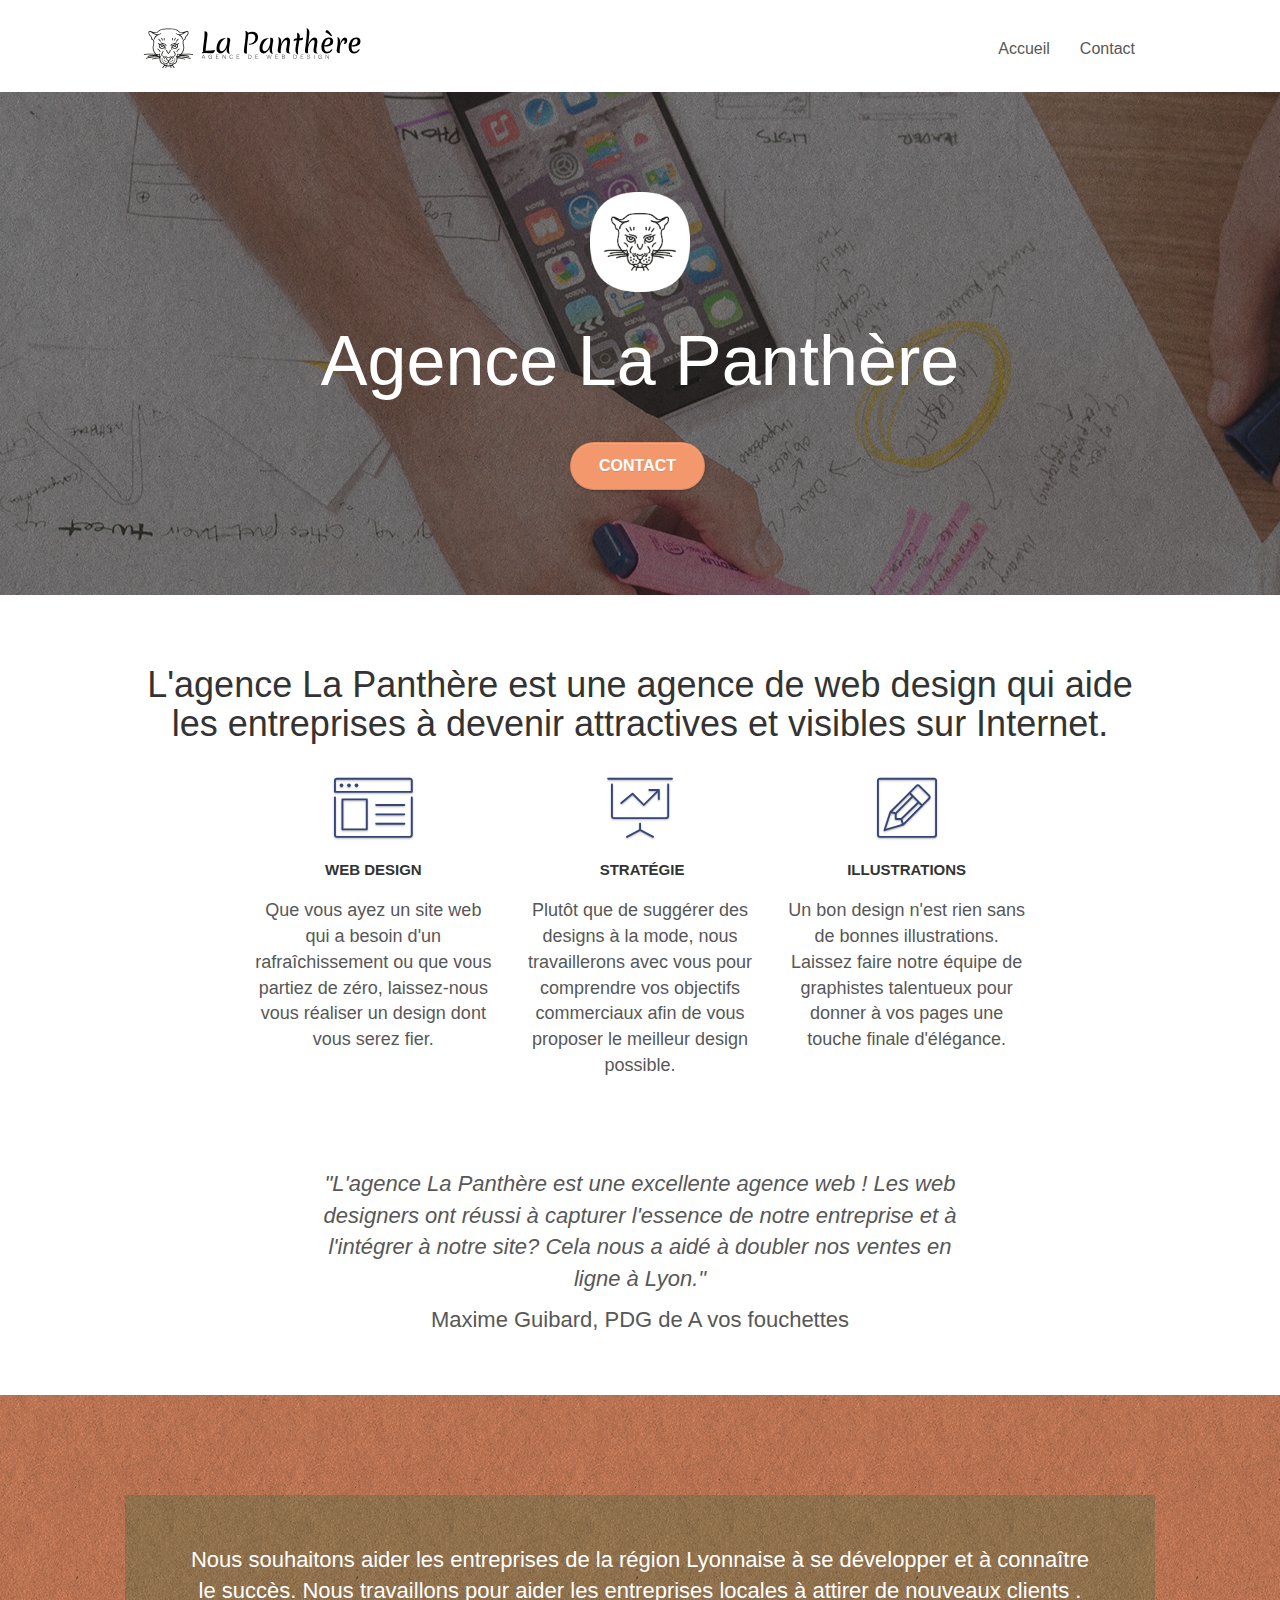
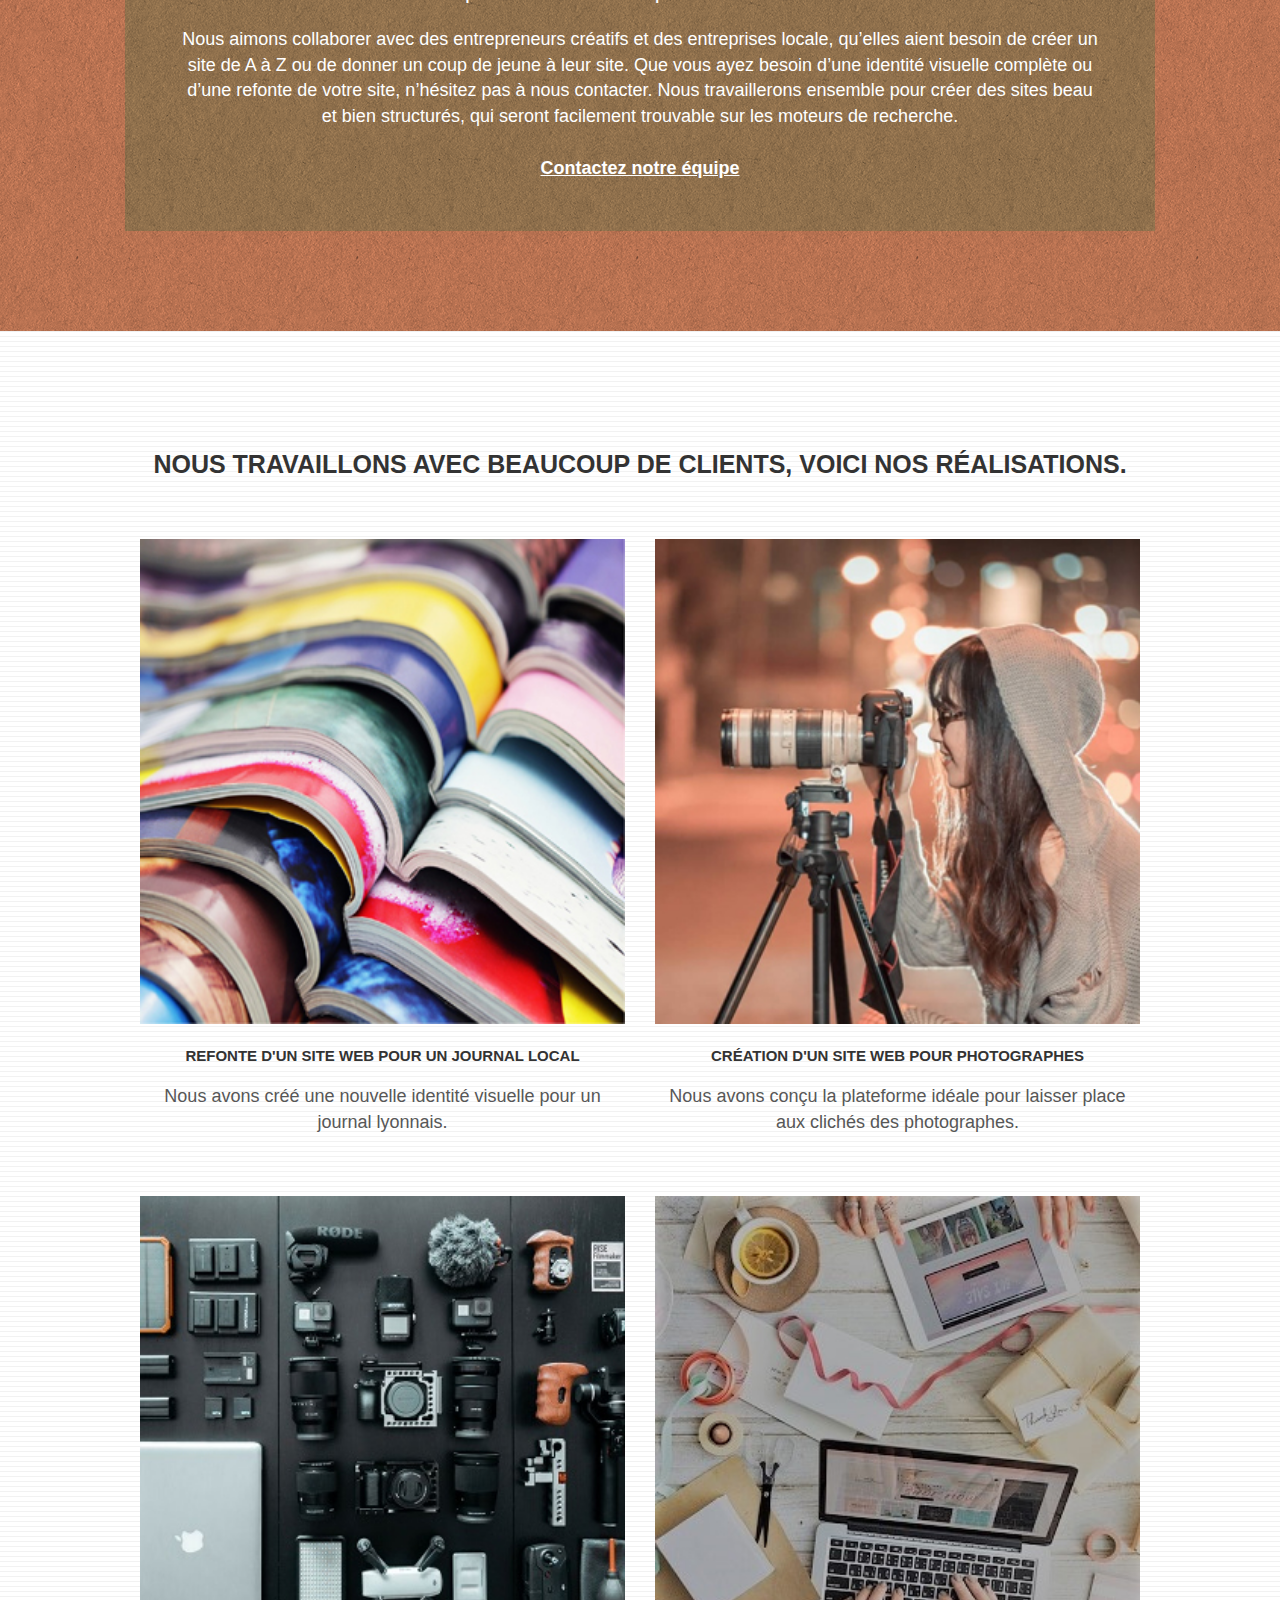
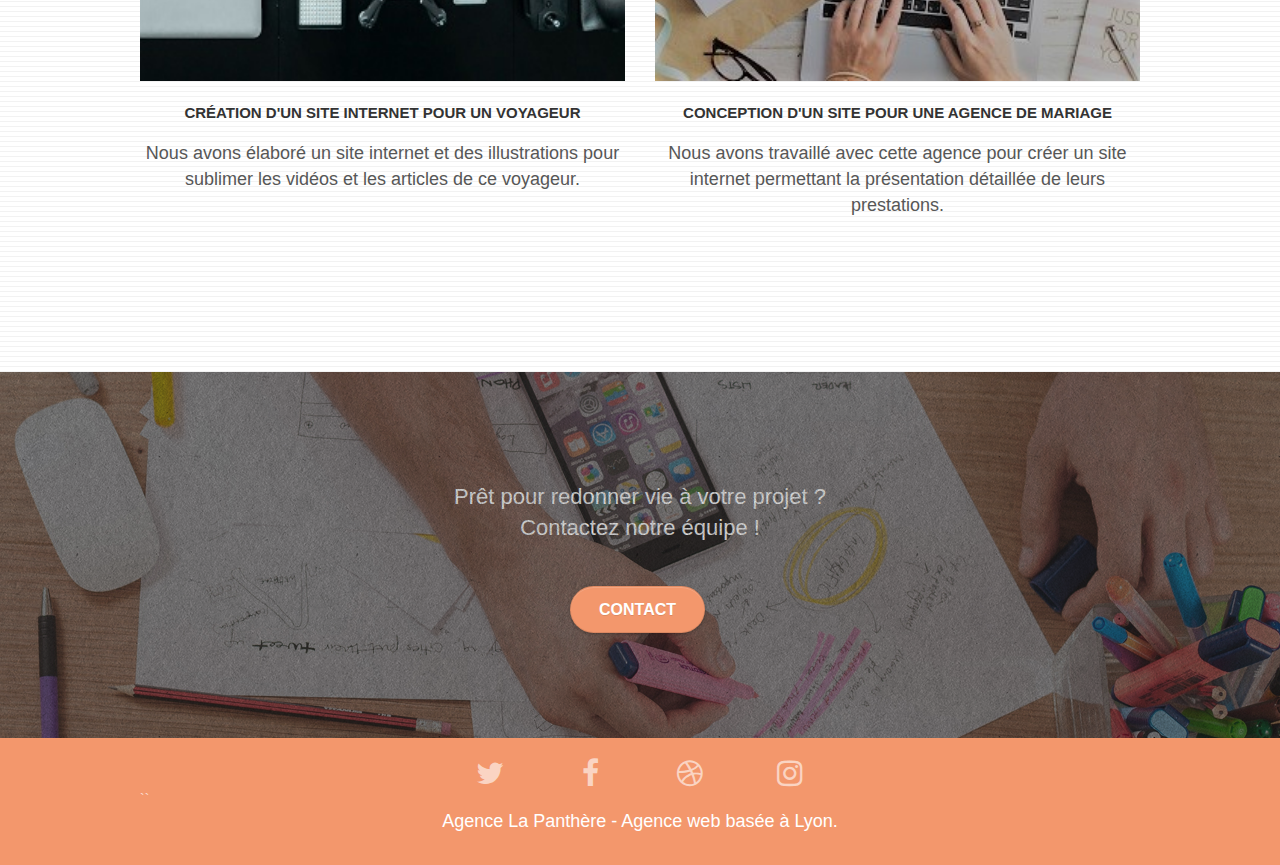
<file: index.html>
<!doctype html>
<html lang="fr">
<head>
    <meta charset="utf-8">
    <meta name="description" content="L'agence La Panthère est une agence de web design qui aide les entreprises à devenir attractives et visibles sur Internet.">
    <meta name="viewport" content="width=device-width, initial-scale=1.0, viewport-fit=cover">
    <link rel="shortcut icon" type="image/png" href="img/favicon.jpg">
    
	<link rel="stylesheet" type="text/css" href="css/bootstrap.css">
	<link rel="stylesheet" type="text/css" href="css/style.css">
	<link rel="stylesheet" type="text/css" href="css/font-awesome.css">
	<link rel="stylesheet" type="text/css" href="css/et-line.css">

    <title>Agence La Panthère - Agence de Design Web & SEO</title>

<!-- Analytics -->
 
<!-- Analytics END -->
    
</head>
<body>
<!-- Principal conteneur -->
<div class="page-container">
    
<!-- bloc-0 -->
<div class="bloc bgc-white l-bloc " id="bloc-0">
	<div class="container bloc-sm">

		<nav class="navbar row">
			<div class="navbar-header">
				
				<a class="navbar-brand" href="index.html"><img src="img/agence-la-panthere-monochrome.svg" alt="paris web design logo agence web meilleure agence"/></a>
				
				<button id="nav-toggle" type="button" class="ui-navbar-toggle navbar-toggle" data-toggle="collapse" data-target=".navbar-1">
					<span class="sr-only">Toggle navigation</span><span class="icon-bar"></span><span class="icon-bar"></span><span class="icon-bar"></span>
				</button>
			</div>
			<div class="collapse navbar-collapse navbar-1 special-dropdown-nav">
				<ul class="site-navigation nav navbar-nav">
					<li>
						<a href="index.html">Accueil</a>
					</li>
					<li>
					</li>
					<li>
						<a href="contact.html">Contact</a>
					</li>
				</ul>
			</div>
		</nav>
	</div>
</div>
<!-- bloc-0 END -->

<!-- bloc-1-presentation -->
<div class="bloc bgc-dark-slate-blue bg-banniere d-bloc bg-t-edge bloc-bg-texture texture-paper b-parallax" id="bloc-1-hero">
	<div class="container bloc-lg">
		<div class="row tight-width-whitespace">
			<div class="col-sm-12">
				<img src="img/logo.png" class="center-block image-resize-mode" alt="Agence La Panthère, agence web paris, création logo paris" />
				<h2 class="text-center hero-bloc-text tc-white ">
					Agence La Panthère
				</h2>
				<div class="text-center">
					<a href="contact.html" class="btn btn-lg btn-clean btn-rd cta-hero btn-atomic-tangerine" id="cta-hero">Contact</a>
				</div>
			</div>
		</div>
	</div>
</div>
<!-- bloc-1-presentation END -->

<!-- bloc-2-services -->
<div class="bloc bgc-white l-bloc" id="bloc-2-services">
	<div class="container bloc-md">
		<div class="row">
			<div class="col-sm-12 text-center">
				<h1>L'agence La Panthère est une agence de web design qui aide les entreprises à devenir attractives et visibles sur Internet.</h1>
			</div>
		</div>
		<div class="row voffset-lg med-width-whitespace">
			<div class="col-sm-4">
				<div class="text-center">
					<span class="et-icon-browser sm-shadow icon-dark-slate-blue icons icon-lg"></span>
				</div>
				<h3 class="mg-md text-center">
					Web design
				</h3>
				<p class="text-center fs-3 fw-5">
					Que vous ayez un site web qui a besoin d'un rafraîchissement ou que vous partiez de zéro, laissez-nous vous réaliser un design dont vous serez fier.
				</p>
			</div>
			<div class="col-sm-4">
				<div class="text-center">
					<span class="et-icon-presentation sm-shadow icon-dark-slate-blue icons icon-lg"></span>
				</div>
				<h3 class="mg-md text-center">
					&nbsp;Stratégie
				</h3>
				<p class="text-center fs-3">
					Plutôt que de suggérer des designs à la mode, nous travaillerons avec vous pour comprendre vos objectifs commerciaux afin de vous proposer le meilleur design possible.<br>
				</p>
			</div>
			<div class="col-sm-4">
				<div class="text-center">
					<span class="et-icon-edit sm-shadow icon-dark-slate-blue icons icon-lg"></span>
				</div>
				<h3 class="mg-md text-center">
					Illustrations
				</h3>
				<p class="text-center ">
					Un bon design n'est rien sans de bonnes illustrations. Laissez faire notre équipe de graphistes talentueux pour donner à vos pages une touche finale d'élégance.
				</p>
			</div>
		</div>
		<div class="row voffset-lg voffset">
			<div class="col-xs-12 col-md-8 col-md-offset-2 text-center">
				<p class="citation">"L'agence La Panthère est une excellente agence web ! Les web designers ont réussi à capturer l'essence de notre entreprise et à l'intégrer à notre site? Cela nous a aidé à doubler nos ventes en ligne à Lyon."</p>
				<p class="citation-auteur">Maxime Guibard, PDG de A vos fouchettes</p>
			</div>
		</div>
	</div>
</div>
<!-- bloc-2-services END -->

<!-- bloc-3-what-i-do -->
<div class="bloc tc-white bgc-atomic-tangerine bg-presentation d-bloc bloc-bg-texture texture-paper b-parallax" id="bloc-3-what-i-do">
	<div class="container bloc-lg">
		<div class="row tight-width-whitespace black-background">
			<div class="col-sm-12">
				<h2 class="mg-md text-center tc-white">
					Nous souhaitons aider les entreprises de la région Lyonnaise à se développer et à connaître le succès. Nous travaillons pour aider les entreprises locales à attirer de nouveaux clients .<br>
				</h2>
				<p class="text-center white">
					Nous aimons collaborer avec des entrepreneurs créatifs et des entreprises locale, qu’elles aient besoin de créer un site de A à Z ou de donner un coup de jeune à leur site. Que vous ayez besoin d’une identité visuelle complète ou d’une refonte de votre site, n’hésitez pas à nous contacter. Nous travaillerons ensemble pour créer des sites beau et bien structurés, qui seront facilement trouvable sur les moteurs de recherche. <br><br><a class="ltc-white bold-link" href="contact.html">Contactez notre équipe</a><br>
				</p>
			</div>
		</div>
	</div>
</div>
<!-- bloc-3-what-i-do END -->

<!-- bloc-4-portfolio -->
<div class="bloc bgc-white bg-lines-h2-bg bg-repeat l-bloc" id="bloc-4-portfolio">
	<div class="container bloc-lg">
		<div class="row">
			<div class="col-sm-12 text-center">
				<h3 class="real-title">Nous travaillons avec beaucoup de clients, voici nos réalisations.</h3>
			</div>
		</div>
		<div class="row tight-width-whitespace portfolio-row">
			<div class="col-sm-6">
				<a href="#" data-lightbox="img/1.jpg" data-gallery-id="gallery-1" data-caption="Refonte d'un site web pour un journal local" data-frame="snapshot-lb"><img src="img/1.jpg" alt="paris web design logo agence web meilleure agence et refonte site web journal" class="img-responsive portfolio-thumb" /></a>
				<h3 class="mg-md text-center">
					Refonte d'un site web pour un journal local
				</h3>
				<p class="text-center">
					Nous avons créé une nouvelle identité visuelle pour un journal lyonnais.
				</p>
			</div>
			<div class="col-sm-6">
				<a href="#" data-lightbox="img/2.jpg" data-gallery-id="gallery-1" data-caption="Création d'un site web pour photographes" data-frame="snapshot-lb"><img src="img/2.jpg" class="img-responsive portfolio-thumb" alt="paris web design logo agence web meilleure agence, Création d'un site web pour photographes" /></a>
				<h3 class="mg-md text-center">
					Création d'un site web pour photographes
				</h3>
				<p class="text-center">
					Nous avons conçu la plateforme idéale pour laisser place aux clichés des photographes.
				</p>
			</div>
		</div>
		<div class="row tight-width-whitespace portfolio-row">
			<div class="col-sm-6">
				<a href="#" data-lightbox="img/3.jpg" data-gallery-id="gallery-1" data-caption="Création d'un site internet pour un voyageur" data-frame="snapshot-lb"><img src="img/3.jpg" class="img-responsive portfolio-thumb" alt="paris web design logo agence web meilleure agence, Création d'un site web pour voyageur"/></a>
				<h3 class="mg-md text-center">
					Création d'un site internet pour un voyageur
				</h3>
				<p class="text-center">
					Nous avons élaboré un site internet et des illustrations pour sublimer les vidéos et les articles de ce voyageur.
				</p>
			</div>
			<div class="col-sm-6">
				<a href="#" data-lightbox="img/4.jpg" data-gallery-id="gallery-1" data-caption="Conception d'un site pour une agence de mariage" data-frame="snapshot-lb"><img src="img/4.jpg" class="img-responsive portfolio-thumb" alt="paris web design logo agence web meilleure agence, Création d'un site web pour agence de mariage" /></a>
				<h3 class="mg-md text-center">
					Conception d'un site pour une agence de mariage
				</h3>
				<p class="text-center">
					Nous avons travaillé avec cette agence pour créer un site internet permettant la présentation détaillée de leurs prestations.
				</p>
			</div>
		</div>
	</div>
</div>
<!-- bloc-4-portfolio END -->

<!-- bloc-5-cta -->
<div class="bloc bgc-dark-slate-blue bg-banniere d-bloc bloc-bg-texture texture-paper" id="bloc-5-cta">
	<div class="container bloc-lg">
		<div class="row">
			<h2 class="mg-md text-center tc-white">
				Prêt pour redonner vie à votre projet ?<br>Contactez notre équipe !
			</h2>
			<div class="col-sm-12 text-center">
				<a href="contact.html" class="btn btn-atomic-tangerine btn-clean btn-rd btn-lg cta-hero">Contact</a>
			</div>
		</div>
	</div>
</div>
<!-- bloc-5-cta END -->

<!-- Footer - bloc-8 -->
<div class="bloc bgc-atomic-tangerine d-bloc" id="bloc-8">
	<div class="container bloc-sm">
		<div class="row">
			<div class="col-sm-12">
				<div class="row row-no-gutters social">
					<div class="col-sm-3">
						<div class="text-center">
							<a class="social" href="index.html"><span class="fa fa-twitter icon-md"></span></a>
						</div>
					</div>
					<div class="col-sm-3">
						<div class="text-center">
							<a class="social" href="index.html"><span class="fa fa-facebook icon-md"></span></a>
						</div>
					</div>
					<div class="col-sm-3">
						<div class="text-center">
							<a class="social" href="index.html"><span class="fa fa-dribbble icon-md"></span></a>
						</div>
					</div>
					<div class="col-sm-3">
						<div class="text-center">
							<a class="social" href="index.html"><span class="fa fa-instagram icon-md"></span></a>
						</div>
					</div>
				</div>
			</div>
		</div>``
		<p class="text-center white">
			Agence La Panthère - Agence web basée à Lyon.<br>
		</p>
	</div>
	
</div>
<!-- Footer - bloc-8 END -->

</div>
<!-- Principal conteneur END -->
    
	<script src="./js/jquery-2.1.0.js"></script>
	<script src="./js/bootstrap.js"></script>
	<script src="./js/blocs.js"></script>
	<script src="./js/jquery.touchSwipe.js" defer></script>
	<script src="./js/gmaps.js"></script>
</body>
</html>
</file>
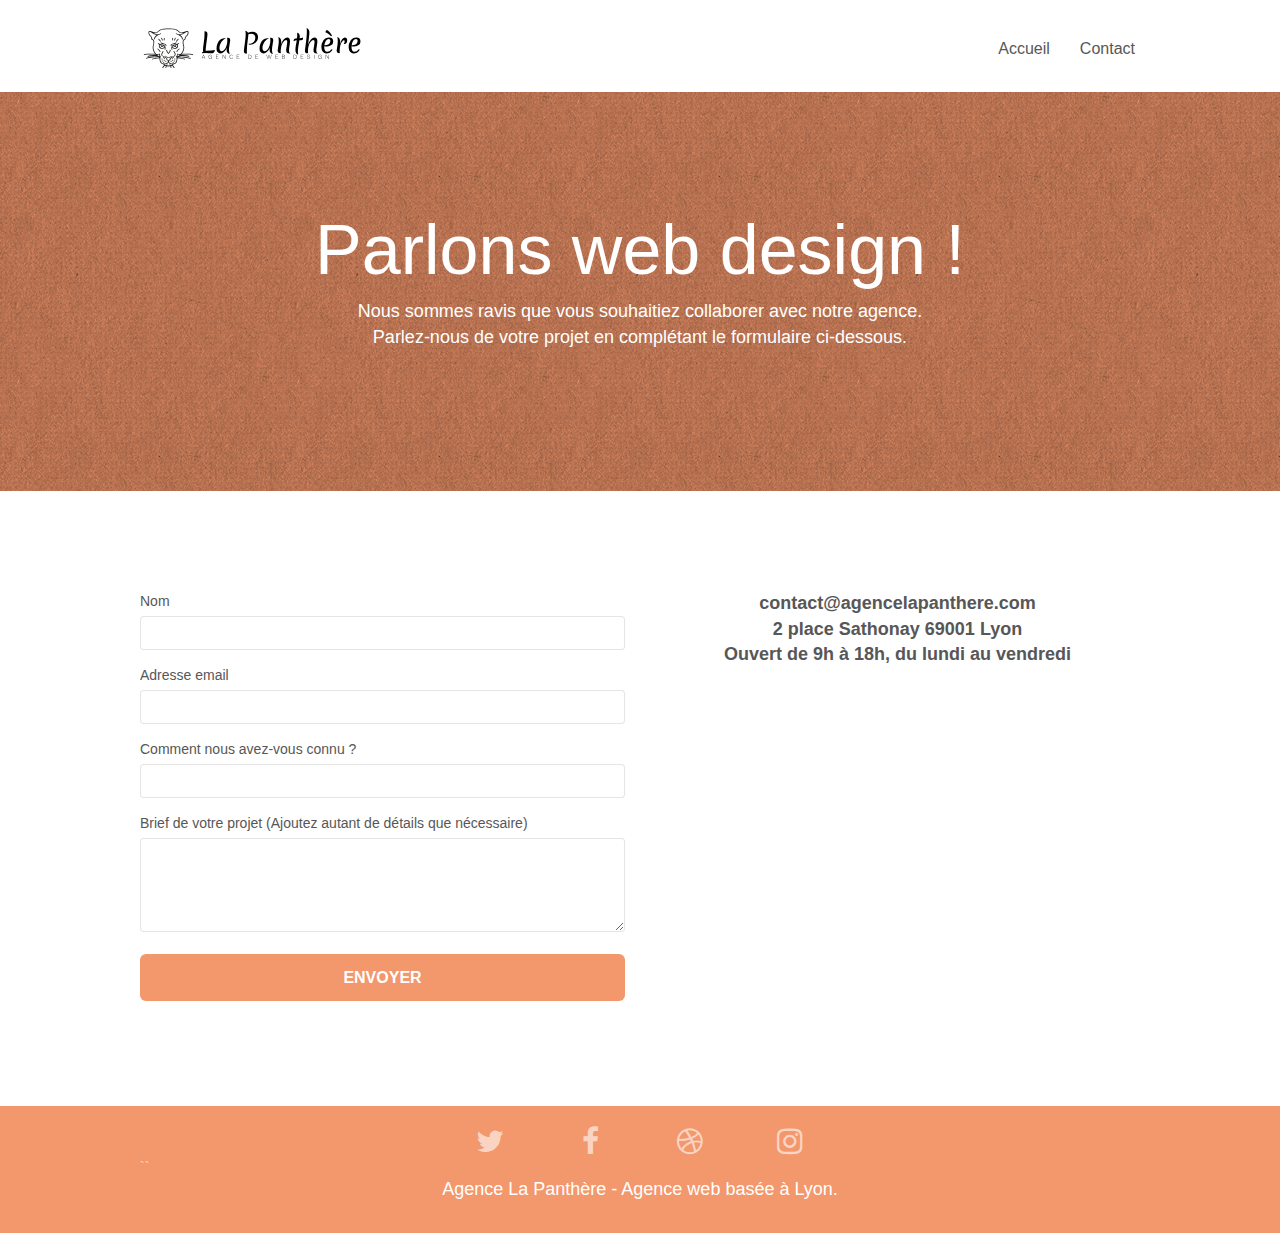
<file: contact.html>
<!doctype html>
<html lang="fr">
<head>
    <meta charset="utf-8">
    <meta name="description" content="Prenez contact avec l'agence La Panthère ! Rdv physique ou téléphonique, rencontrez nous">
    <meta name="viewport" content="width=device-width, initial-scale=1.0, viewport-fit=cover">
	<title>Nous contacter - Agence La Panthère</title>
    <link rel="shortcut icon" type="image/png" href="img/favicon.jpg">
    
	<link rel="stylesheet" type="text/css" href="css/bootstrap.css">
	<link rel="stylesheet" type="text/css" href="css/style.css">
	<link rel="stylesheet" type="text/css" href="css/font-awesome.css">
	<link rel="stylesheet" type="text/css" href="css/et-line.css">
    
<!-- Analytics -->
 
<!-- Analytics END -->
    
</head>
<body>
<!-- Principal conteneur -->
<div class="page-container">
    
<!-- bloc-0 -->
<div class="bloc bgc-white l-bloc " id="bloc-0">
	<div class="container bloc-sm">

		<nav class="navbar row">
			<div class="navbar-header">
				
				<a class="navbar-brand" href="index.html"><img src="img/agence-la-panthere-monochrome.svg" alt="paris web design logo agence web meilleure agence"/></a>
				
				<button id="nav-toggle" type="button" class="ui-navbar-toggle navbar-toggle" data-toggle="collapse" data-target=".navbar-1">
					<span class="sr-only">Toggle navigation</span><span class="icon-bar"></span><span class="icon-bar"></span><span class="icon-bar"></span>
				</button>
			</div>
			<div class="collapse navbar-collapse navbar-1 special-dropdown-nav">
				<ul class="site-navigation nav navbar-nav">
					<li>
						<a href="index.html">Accueil</a>
					</li>
					<li>
					</li>
					<li>
						<a href="contact.html">Contact</a>
					</li>
				</ul>
			</div>
		</nav>
	</div>
</div>
<!-- bloc-0 END -->

<!-- bloc-6 -->
<div class="bloc bg-dots-bg bg-repeat bgc-atomic-tangerine d-bloc bloc-bg-texture texture-paper" id="bloc-6">
	<div class="container bloc-lg">
		<div class="row">
			<div class="col-sm-12">
				<h1 class="text-center hero-bloc-text tc-white">
					Parlons web design !
				</h1>
				<p class="text-center hero-bloc-text-sub mg-lg tc-white">
					Nous sommes ravis que vous souhaitiez collaborer avec notre agence.<br>
					Parlez-nous de votre projet en complétant le formulaire ci-dessous.
				</p>
			</div>
		</div>
	</div>
</div>
<!-- bloc-6 END -->

<!-- bloc-7 -->
<div class="bloc bgc-white l-bloc" id="bloc-7">
	<div class="container bloc-lg">
		<div class="row">
			<div class="col-sm-6">
				<form id="form_1" novalidate>
					<div class="form-group">
						<label>
							Nom
						</label>
						<input id="name" class="form-control" required />
					</div>
					<div class="form-group">
						<label>
							Adresse email
						</label>
						<input id="email" class="form-control" type="email" required />
					</div>
					<div class="form-group">
						<label>
							Comment nous avez-vous connu ?
						</label>
						<input class="form-control" type="email" required id="input_504" />
					</div>
					<div class="form-group">
						<label>
							Brief de votre projet (Ajoutez autant de détails que nécessaire)<br>
						</label><textarea id="message" class="form-control" rows="4" cols="50" required></textarea>
					</div> 
					<button class="bloc-button btn btn-lg btn-block cta-hero btn-atomic-tangerine" type="submit">
						Envoyer
					</button>
				</form>
			</div>
			<div class="col-sm-6 text-center">
				<p class="hero-bloc-text-sub">
					<strong>contact@agencelapanthere.com<br>2 place Sathonay 69001 Lyon<br>Ouvert de 9h à 18h, du lundi au vendredi<br></strong>
				</p>
			</div>
		</div>
	</div>
</div>
<!-- bloc-7 END -->

<!-- ScrollToTop Button -->
<a class="bloc-button btn btn-d scrollToTop" onclick="scrollToTarget('1')"><span class="fa fa-chevron-up"></span></a>
<!-- ScrollToTop Button END-->


<!-- Footer - bloc-8 -->
<div class="bloc bgc-atomic-tangerine d-bloc" id="bloc-8">
	<div class="container bloc-sm">
		<div class="row">
			<div class="col-sm-12">
				<div class="row row-no-gutters social">
					<div class="col-sm-3">
						<div class="text-center">
							<a class="social" href="index.html"><span class="fa fa-twitter icon-md"></span></a>
						</div>
					</div>
					<div class="col-sm-3">
						<div class="text-center">
							<a class="social" href="index.html"><span class="fa fa-facebook icon-md"></span></a>
						</div>
					</div>
					<div class="col-sm-3">
						<div class="text-center">
							<a class="social" href="index.html"><span class="fa fa-dribbble icon-md"></span></a>
						</div>
					</div>
					<div class="col-sm-3">
						<div class="text-center">
							<a class="social" href="index.html"><span class="fa fa-instagram icon-md"></span></a>
						</div>
					</div>
				</div>
			</div>
		</div>``
		<p class="text-center white">
			Agence La Panthère - Agence web basée à Lyon.<br>
		</p>
	</div>
	
</div>
<!-- Footer - bloc-8 END -->

</div>
<!-- Principal conteneur END -->
    
	<script src="./js/jquery-2.1.0.js"></script>
	<script src="./js/bootstrap.js"></script>
	<script src="./js/blocs.js"></script>
	<script src="./js/jqBootstrapValidation.js"></script>
	<script src="./js/formHandler.js"></script>
</body>
</html>
</file>
<file: css/style.css>
body {
    margin: 0;
    padding: 0;
    background: #FFF;
    overflow-x: hidden;
    -webkit-font-smoothing: antialiased;
    -moz-osx-font-smoothing: grayscale;
}

a,
button {
    transition: all .3s ease-in-out;
    outline: none!important;
}

a:hover {
    text-decoration: none;
    cursor: pointer;
}
img{
    width: 100%;
}
#page-loading-blocs-notifaction {
    position: fixed;
    top: 0;
    bottom: 0;
    width: 100%;
    z-index: 100000;
    background: #FFFFFF url("../img/pageload-spinner.gif") no-repeat center center;
}
.m-auto{
    margin-left: auto;
    margin-right: auto;
}

.bloc {
    width: 100%;
    clear: both;
    background: 50% 50% no-repeat;
    padding: 0 50px;
    -webkit-background-size: cover;
    -moz-background-size: cover;
    -o-background-size: cover;
    background-size: cover;
    position: relative;
}

.bloc .container {
    padding-left: 0;
    padding-right: 0;
}

.bloc-lg {
    padding: 100px 50px;
}

.bloc-md {
    padding: 50px;
}

.bloc-sm {
    padding: 20px 50px;
}

.bg-center,
.bg-l-edge,
.bg-r-edge,
.bg-t-edge,
.bg-b-edge,
.bg-tl-edge,
.bg-bl-edge,
.bg-tr-edge,
.bg-br-edge,
.bg-repeat {
    -webkit-background-size: auto!important;
    -moz-background-size: auto!important;
    -o-background-size: auto!important;
    background-size: auto!important;
}

.bg-repeat {
    background: repeat;
}

.bg-t-edge {
    background: top no-repeat;
}

.bloc-bg-texture::before {
    content: "";
    background-size: 2px 2px;
    position: absolute;
    top: 0;
    bottom: 0;
    left: 0;
    right: 0;
}

.texture-paper::before {
    background: url("../img/texture-paper.png");
    background-size: 280px 280px;
}

.b-parallax {
    background-attachment: fixed;
}

.d-bloc {
    color: rgba(255, 255, 255, .7);
}

.d-bloc button:hover {
    color: rgba(255, 255, 255, .9);
}

.d-bloc .icon-round,
.d-bloc .icon-square,
.d-bloc .icon-rounded,
.d-bloc .icon-semi-rounded-a,
.d-bloc .icon-semi-rounded-b {
    border-color: rgba(255, 255, 255, .9);
}

.d-bloc .divider-h span {
    border-color: rgba(255, 255, 255, .2);
}

.d-bloc .a-btn,
.d-bloc .navbar a,
.d-bloc .navbar-brand,
.d-bloc a .icon-sm,
.d-bloc a .icon-md,
.d-bloc a .icon-lg,
.d-bloc a .icon-xl,
.d-bloc h1 a,
.d-bloc h2 a,
.d-bloc h3 a,
.d-bloc h4 a,
.d-bloc h5 a,
.d-bloc h6 a,
.d-bloc p a {
    color: rgba(255, 255, 255, .6);
}

.d-bloc .a-btn:hover,
.d-bloc .navbar a:hover,
.d-bloc .navbar-brand:hover,
.d-bloc a:hover .icon-sm,
.d-bloc a:hover .icon-md,
.d-bloc a:hover .icon-lg,
.d-bloc a:hover .icon-xl,
.d-bloc h1 a:hover,
.d-bloc h2 a:hover,
.d-bloc h3 a:hover,
.d-bloc h4 a:hover,
.d-bloc h5 a:hover,
.d-bloc h6 a:hover,
.d-bloc p a:hover {
    color: rgba(255, 255, 255, 1);
}

.d-bloc .navbar-toggle .icon-bar {
    background: rgba(255, 255, 255, 1);
}

.d-bloc .btn-wire,
.d-bloc .btn-wire:hover {
    color: rgba(255, 255, 255, 1);
    border-color: rgba(255, 255, 255, 1);
}

.d-bloc .panel {
    color: rgba(0, 0, 0, .5);
}

.d-bloc .panel button:hover {
    color: rgba(0, 0, 0, .7);
}

.d-bloc .panel icon {
    border-color: rgba(0, 0, 0, .7);
}

.d-bloc .panel .divider-h span {
    border-color: rgba(0, 0, 0, .1);
}

.d-bloc .panel .a-btn {
    color: rgba(0, 0, 0, .6);
}

.d-bloc .panel .a-btn:hover {
    color: rgba(0, 0, 0, 1);
}

.d-bloc .panel .btn-wire,
.d-bloc .panel .btn-wire:hover {
    color: rgba(0, 0, 0, .7);
    border-color: rgba(0, 0, 0, .3);
}

.d-bloc .panel,
.l-bloc {
    color: rgba(0, 0, 0, .5);
}

.d-bloc .panel button:hover,
.l-bloc button:hover {
    color: rgba(0, 0, 0, .7);
}

.l-bloc .icon-round,
.l-bloc .icon-square,
.l-bloc .icon-rounded,
.l-bloc .icon-semi-rounded-a,
.l-bloc .icon-semi-rounded-b {
    border-color: rgba(0, 0, 0, .7);
}

.d-bloc .panel .divider-h span,
.l-bloc .divider-h span {
    border-color: rgba(0, 0, 0, .1);
}

.d-bloc .panel .a-btn,
.l-bloc .a-btn,
.l-bloc .navbar a,
.l-bloc .navbar-brand,
.l-bloc a .icon-sm,
.l-bloc a .icon-md,
.l-bloc a .icon-lg,
.l-bloc a .icon-xl,
.l-bloc h1 a,
.l-bloc h2 a,
.l-bloc h3 a,
.l-bloc h4 a,
.l-bloc h5 a,
.l-bloc h6 a,
.l-bloc p a {
    color: rgba(0, 0, 0, .6);
}

.d-bloc .panel .a-btn:hover,
.l-bloc .a-btn:hover,
.l-bloc .navbar a:hover,
.l-bloc .navbar-brand:hover,
.l-bloc a:hover .icon-sm,
.l-bloc a:hover .icon-md,
.l-bloc a:hover .icon-lg,
.l-bloc a:hover .icon-xl,
.l-bloc h1 a:hover,
.l-bloc h2 a:hover,
.l-bloc h3 a:hover,
.l-bloc h4 a:hover,
.l-bloc h5 a:hover,
.l-bloc h6 a:hover,
.l-bloc p a:hover {
    color: rgba(0, 0, 0, 1);
}

.l-bloc .navbar-toggle .icon-bar {
    color: rgba(0, 0, 0, .6);
}

.d-bloc .panel .btn-wire,
.d-bloc .panel .btn-wire:hover,
.l-bloc .btn-wire,
.l-bloc .btn-wire:hover {
    color: rgba(0, 0, 0, .7);
    border-color: rgba(0, 0, 0, .3);
}

.voffset {
    margin-top: 30px;
}

.voffset-lg {
    margin-top: 80px;
}

.row-no-gutters {
    margin-right: 0;
    margin-left: 0;
}

.row.row-no-gutters > [class^="col-"],
.row.row-no-gutters > [class*=" col-"] {
    padding-right: 0;
    padding-left: 0;
}

#bloc-1-hero h1 {
    font-size: 32px;
}
#bloc-1-hero img {
   width: 100px;
}

.navbar {
    margin-bottom: 0;
    z-index: 1;
}

.navbar-brand {
    height: auto;
    padding: 3px 15px;
    font-size: 25px;
    font-weight: normal;
    font-weight: 600;
    line-height: 44px;
}

.navbar-brand img {
    max-height: 200px;
    margin: 0 5px 0 0;
    display: inline;
    height: 40px;
}

.navbar-brand img[src$=svg] {
    min-width: 100px;
}

.nav-center .navbar-brand img {
    margin: 0;
}

.navbar .nav {
    padding-top: 2px;
    margin-right: -16px;
    float: right;
    z-index: 1;
}

.nav > li {
    float: left;
    margin-top: 4px;
    font-size: 16px;
}

.navbar-nav .open .dropdown-menu > li > a {
    text-align: inherit;
}

.nav > li a:hover,
.nav > li a:focus {
    background: transparent;
}

.navbar-toggle {
    margin: 10px 10px 0 0;
    border: 0px;
}

.navbar-toggle:hover {
    background: transparent!important;
}

.navbar-toggle .icon-bar {
    background-color: rgba(0, 0, 0, .5);
    width: 26px;
}

.nav-invert .navbar .nav {
    float: left;
}

.nav-invert .navbar-header,
.nav-invert .navbar-brand {
    float: right;
    position: relative;
    z-index: 2;
}

@media (min-width: 768px) {
    .site-navigation {
        position: absolute;
        top: 50%;
        right: 20px;
        transform: translate(0, -50%);
        -webkit-transform: translateY(-50%);
    }
    .nav > li .dropdown-menu a,
    .nav > li .dropdown-menu a:hover {
        color: #484848;
    }
    .nav-invert .site-navigation {
        left: 0;
        right: 0;
    }
    .nav-center {
        text-align: center;
    }
    .nav-center .navbar-header {
        width: 100%;
    }
    .nav-center .navbar-header,
    .nav-center .navbar-brand,
    .nav-center .nav > li {
        float: none;
        display: inline-block;
    }
    .nav-center .site-navigation {
        position: relative;
        width: 100%;
        right: 0;
        margin-right: 0px;
        margin-top: 20px;
    }
    .nav-center.mini-nav .navbar-toggle {
        float: none;
        margin: 10px auto 0;
    }
}

.nav > li > .dropdown a {
    background: none!important;
    display: block;
    padding: 14px 15px;
}

nav .caret {
    margin: 0 5px;
}

.dropdown-menu .dropdown-menu {
    top: -8px;
    left: 100%;
}

.dropdown-menu .dropmenu-flow-right {
    top: 100%;
    left: 0;
    margin-left: -1px;
    border-top-left-radius: 0;
    border-top-right-radius: 0;
}

.dropdown-menu .dropdown span {
    border: 4px solid black;
    border-top-color: transparent;
    border-right-color: transparent;
    border-bottom-color: transparent;
    margin: 6px -5px 0 0!important;
    float: right;
}

.mg-md {
    margin-top: 10px;
    margin-bottom: 20px;
}

.mg-lg {
    margin-top: 10px;
    margin-bottom: 40px;
}

.btn {
    margin: 0 5px 5px 0;
}

.btn.pull-right {
    margin: 0 0 5px 5px;
}

.btn-d,
.btn-d:hover,
.btn-d:focus {
    color: #FFF;
    background: rgba(0, 0, 0, .3);
}

button {
    outline: none!important;
}

.btn-rd {
    border-radius: 40px;
}

.btn-clean {
    border: 1px solid rgba(0, 0, 0, .08);
    border-bottom-color: rgba(0, 0, 0, .1);
    text-shadow: 0 1px 0 rgba(0, 0, 1, .1);
    box-shadow: 0 1px 3px rgba(0, 0, 1, .25), inset 0 1px 0 0 rgba(255, 255, 255, .15);
}

.icon-md {
    font-size: 30px!important;
}

.icon-lg {
    font-size: 60px!important;
}

.sm-shadow {
    text-shadow: 0 1px 2px rgba(0, 0, 0, .3);
}

.panel-sq,
.panel-sq .panel-heading,
.panel-sq .panel-footer {
    border-radius: 0;
}

.panel-rd {
    border-radius: 30px;
}

.panel-rd .panel-heading {
    border-radius: 29px 29px 0 0;
}

.panel-rd .panel-footer {
    border-radius: 0 0 29px 29px;
}

.form-control {
    border-color: rgba(0, 0, 0, .1);
    box-shadow: none;
}

.scrollToTop {
    width: 40px;
    height: 40px;
    position: fixed;
    bottom: 20px;
    right: 20px;
    opacity: 0;
    z-index: 500;
    transition: all .3s ease-in-out;
}

.scrollToTop span {
    margin-top: 6px;
}

.showScrollTop {
    font-size: 14px;
    opacity: 1;
}

a[data-lightbox] {
    position: relative;
    display: block;
    text-align: center;
}

a[data-lightbox]:hover::before {
    content: "+";
    font-family: "HelveticaNeue-Light", "Helvetica Neue Light", "Helvetica Neue", Helvetica, Arial;
    font-size: 32px;
    width: 50px;
    height: 50px;
    margin-left: -25px;
    border-radius: 50%;
    background: rgba(0, 0, 0, .6);
    color: #FFF;
    font-weight: 100;
    z-index: 1;
    position: absolute;
    top: 50%;
    transform: translateY(-50%);
    -webkit-transform: translateY(-50%);
}

a[data-lightbox]:hover img {
    opacity: 0.6;
    -webkit-animation-fill-mode: none;
    animation-fill-mode: none;
}

#lightbox-modal {
    display: flex;
    align-items: center;
}

#lightbox-modal .modal-dialog {
    width: 90%;
    max-width: 900px;
    margin: 0 auto 0;
}

#lightbox-modal .modal-dialog img {
    max-height: 90vh;
    margin: 0 auto;
}

.lightbox-caption {
    padding: 20px;
    color: #FFF;
    background: rgba(0, 0, 0, .5);
    position: absolute;
    left: 15px;
    right: 15px;
    bottom: 5px;
}

.close-lightbox {
    color: #FFF;
    font-size: 30px;
    position: absolute;
    top: 20px;
    right: 20px;
    z-index: 20;
    background: rgba(0, 0, 0, .5);
    border: none;
    line-height: 30px;
    padding: 0 9px 5px;
    opacity: 0.3;
}

.close-lightbox:hover,
.next-lightbox:hover,
.prev-lightbox:hover {
    opacity: 1.0;
    color: #FFF;
}

.next-lightbox,
.prev-lightbox {
    font-size: 20px;
    color: rgba(255, 255, 255, .9);
    background: rgba(0, 0, 0, .5);
    transition: all .2s ease-in-out;
    position: absolute;
    top: 45%;
    z-index: 1;
    opacity: 0.4;
}

.next-lightbox {
    padding: 6px 8px 1px 13px;
    right: 25px;
}

.prev-lightbox {
    padding: 6px 13px 1px 10px;
    left: 25px;
}

.snapshot-lb .modal-body {
    padding-bottom: 45px;
}

.snapshot-lb .lightbox-caption {
    padding: 0;
    color: rgba(0, 0, 0, .5);
    background: none;
}

h1,
h2,
h3,
h4,
h5,
h6,
p,
label,
.btn,
a {
    font-family: "helvetica";
    font-weight: 400;
    color: #575757!important;
}

.container {
    max-width: 1000px;
}

.hero-bloc-text {
    font-size: 70px;
}

.hero-bloc-text-sub {
    font-size: 18px;
}

.statement-bloc-text {
    line-height: 26px;
    font-style: italic;
    font-size: 20px;
    text-align: center;
    font-weight: lighter;
    max-width: 520px;
    margin: auto auto auto auto;
}

p {
    font-size: 18px;
}

.h1 {
    font-size: 20px;
    font-family: "Open Sans";
}

.cta-hero {
    margin-top: 22px;
    color: #FFFFFF!important;
    text-transform: uppercase;
    padding: 12px 28px 12px 28px;
    font-size: 16px;
    font-weight: 700;
}

.social {
    max-width: 400px;
    margin: auto auto auto auto;
}

h2 {
    font-size: 22px;
    line-height: 1.4em;
}

h3 {
    font-size: 15px;
    text-transform: uppercase;
    font-weight: 700;
    color: #333333!important;
}

.med-width-whitespace {
    max-width: 800px;
    margin: auto auto auto auto;
    box-shadow: 0px 0px 0px #000000;
}

h1 {
    color: #333333!important;
}

h4 {
    color: #333333!important;
}

.icons {
    margin-bottom: 14px;
    margin-top: 24px;
}

.white {
    color: #FFFFFF!important;
}

.portfolio-thumb {
    margin-bottom: 24px;
}

.portfolio-row {
    margin-bottom: 44px;
    margin-top: 50px;
}

.avatar {
    box-shadow: 0px 4px 9px rgba(0, 0, 0, 0.3);
}

.black-background {
    background-color: rgba(165, 147, 99, 0.7);
    padding: 40px 40px 40px 40px;
}

.bold-link {
    font-weight: 900;
    text-decoration: underline!important;
}

.bgc-white {
    background-color: #FFFFFF;
}

.bgc-dark-slate-blue {
    background-color: #364577;
}

.bgc-atomic-tangerine {
    background-color: #F3976C;
}

.tc-white {
    color: white!important;
}

.btn-atomic-tangerine {
    background: #F3976C;
    color: #FFFFFF!important;
}

.btn-atomic-tangerine:hover {
    background: #c27956!important;
    color: #FFFFFF!important;
}

.ltc-white {
    color: #FFFFFF!important;
}

.ltc-white:hover {
    color: #cccccc!important;
}

.ltc-atomic-tangerine {
    color: #F3976C!important;
}

.ltc-atomic-tangerine:hover {
    color: #c27956!important;
}

.icon-dark-slate-blue {
    color: #364577!important;
    border-color: #364577!important;
}

.bg-dots-bg {
    background-image: url("../img/dots-bg.png");
}

.bg-lines-h2-bg {
    background-image: url("../img/lines-h2-bg.png");
}

.bg-banniere {
    background-image: url("../img/agence-la-panthere.jpg");
}

.bg-presentation {
    background-image: url("../img/image-de-presentation.jpg");
}

.real-title{
    font-size: 2.5rem;
    text-align: center;
}

.citation{
    font-size: 22px;
    font-weight: 400;
    font-style: italic;
}
.citation-auteur{
    font-size: 22px;
    font-weight: 200;
}

@media (max-width: 1024px) {
    .bloc {
        padding-left: 20px;
        padding-right: 20px;
    }
    .bloc.full-width-bloc,
    .bloc-tile-2.full-width-bloc .container,
    .bloc-tile-3.full-width-bloc .container,
    .bloc-tile-4.full-width-bloc .container {
        padding-left: 0;
        padding-right: 0;
    }
}

@media (max-width: 992px) and (min-width: 768px) {
    .navbar .nav {
        max-width: 80%
    }
    .nav-center.navbar .nav {
        max-width: 100%
    }
}

@media only screen and (min-width: 768px) and (max-width: 1024px) and (orientation: landscape) {
    .b-parallax {
        background-attachment: scroll;
    }
}

@media only screen and (min-width: 1024px) and (max-width: 1366px) and (-webkit-min-device-pixel-ratio: 1.5) {
    .b-parallax {
        background-attachment: scroll;
    }
}

@media (max-width: 991px) {
    .container {
        width: 100%;
    }
    .b-parallax {
        background-attachment: scroll;
    }
    .page-container,
    #hero-bloc {
        overflow-x: hidden;
        position: relative;
    }
    .bloc-group,
    .bloc-group .bloc {
        display: block;
        width: 100%;
    }
    .bloc-fill-screen .fill-bloc-top-edge,
    .bloc-fill-screen .fill-bloc-bottom-edge {
        padding: 0 20px;
    }
}

@media (max-width: 767px) {
    .page-container {
        overflow-x: hidden;
        position: relative;
    }
    h1,
    h2,
    h3,
    h4,
    h5,
    h6,
    p,
    #disqus_thread {
        padding-left: 10px!important;
        padding-right: 10px!important;
    }
    .b-parallax {
        background-attachment: scroll;
    }
    .navbar .nav {
        padding-top: 0;
        border-top: 1px solid rgba(0, 0, 0, .2);
        float: none!important;
    }
    .navbar.row {
        margin-left: 0;
        margin-right: 0;
    }
    .site-navigation {
        position: inherit;
        transform: none;
        -webkit-transform: none;
        -ms-transform: none;
    }
    .nav > li {
        margin-top: 0;
        border-bottom: 1px solid rgba(0, 0, 0, .1);
        background: rgba(0, 0, 0, .05);
        text-align: left;
        padding-left: 15px;
        width: 100%;
    }
    .nav > li:hover {
        background: rgba(0, 0, 0, .08);
    }
    .dropdown .dropdown a .caret {
        float: none;
        margin: 5px 0 0 10px!important;
        border: 4px solid black;
        border-bottom-color: transparent;
        border-right-color: transparent;
        border-left-color: transparent;
    }
    #hero-bloc .navbar .nav {
        background: rgba(0, 0, 0, .8);
    }
    #hero-bloc .navbar .nav a {
        color: rgba(255, 255, 255, .6);
    }
    .hero {
        padding: 50px 0;
    }
    .hero-nav {
        left: -1px;
        right: -1px;
    }
    .navbar-collapse {
        padding: 0;
        overflow-x: hidden;
        -webkit-box-shadow: none;
        box-shadow: none;
    }
    .navbar-brand img {
        max-height: 40px;
        width: auto;
    }
    .nav-invert .navbar-header {
        float: none;
        width: 100%;
    }
    .nav-invert .navbar-toggle {
        float: left;
        margin-left: 10px;
    }
    .bloc {
        padding-left: 0;
        padding-right: 0;
    }
    .bloc-xxl,
    .bloc-xl,
    .bloc-lg {
        padding: 40px 0;
    }
    .bloc-sm,
    .bloc-md {
        padding-left: 0;
        padding-right: 0;
    }
    .bloc-tile-2 .container,
    .bloc-tile-3 .container,
    .bloc-tile-4 .container,
    .bloc-fill-screen .fill-bloc-top-edge,
    .bloc-fill-screen .fill-bloc-bottom-edge {
        padding-left: 0;
        padding-right: 0;
    }
    .a-block {
        padding: 0 10px;
    }
    .btn-dwn {
        display: none;
    }
    .voffset {
        margin-top: 5px;
    }
    .voffset-md {
        margin-top: 20px;
    }
    .voffset-lg {
        margin-top: 30px;
    }
    form {
        padding: 5px;
    }
    .close-lightbox {
        display: inline-block;
    }
    .blocsapp-device-iphone5 {
        background-size: 216px 425px;
        padding-top: 60px;
        width: 216px;
        height: 425px;
    }
    .blocsapp-device-iphone5 img {
        width: 180px;
        height: 320px;
    }
}

@media (max-width: 400px) {
    .bloc {
        padding-left: 0;
        padding-right: 0;
    }
}

@media (max-width: 767px) {
    .bloc-mob-center-text {
        text-align: center;
    }
}
</file>
<file: css/et-line.css>
@font-face {
    font-family: et-line;
    src: url(../fonts/et-line.eot);
    src: url(../fonts/et-line.eot?#iefix) format('embedded-opentype'), url(../fonts/et-line.woff) format('woff'), url(../fonts/et-line.ttf) format('truetype'), url(../fonts/et-line.svg#et-line) format('svg');
    font-weight: 400;
    font-style: normal
}

.et-icon-adjustments,
.et-icon-alarmclock,
.et-icon-anchor,
.et-icon-aperture,
.et-icon-attachment,
.et-icon-bargraph,
.et-icon-basket,
.et-icon-beaker,
.et-icon-bike,
.et-icon-book-open,
.et-icon-briefcase,
.et-icon-browser,
.et-icon-calendar,
.et-icon-camera,
.et-icon-caution,
.et-icon-chat,
.et-icon-circle-compass,
.et-icon-clipboard,
.et-icon-clock,
.et-icon-cloud,
.et-icon-compass,
.et-icon-desktop,
.et-icon-dial,
.et-icon-document,
.et-icon-documents,
.et-icon-download,
.et-icon-dribbble,
.et-icon-edit,
.et-icon-envelope,
.et-icon-expand,
.et-icon-facebook,
.et-icon-flag,
.et-icon-focus,
.et-icon-gears,
.et-icon-genius,
.et-icon-gift,
.et-icon-global,
.et-icon-globe,
.et-icon-googleplus,
.et-icon-grid,
.et-icon-happy,
.et-icon-hazardous,
.et-icon-heart,
.et-icon-hotairballoon,
.et-icon-hourglass,
.et-icon-key,
.et-icon-laptop,
.et-icon-layers,
.et-icon-lifesaver,
.et-icon-lightbulb,
.et-icon-linegraph,
.et-icon-linkedin,
.et-icon-lock,
.et-icon-magnifying-glass,
.et-icon-map,
.et-icon-map-pin,
.et-icon-megaphone,
.et-icon-mic,
.et-icon-mobile,
.et-icon-newspaper,
.et-icon-notebook,
.et-icon-paintbrush,
.et-icon-paperclip,
.et-icon-pencil,
.et-icon-phone,
.et-icon-picture,
.et-icon-pictures,
.et-icon-piechart,
.et-icon-presentation,
.et-icon-pricetags,
.et-icon-printer,
.et-icon-profile-female,
.et-icon-profile-male,
.et-icon-puzzle,
.et-icon-quote,
.et-icon-recycle,
.et-icon-refresh,
.et-icon-ribbon,
.et-icon-rss,
.et-icon-sad,
.et-icon-scissors,
.et-icon-scope,
.et-icon-search,
.et-icon-shield,
.et-icon-speedometer,
.et-icon-strategy,
.et-icon-streetsign,
.et-icon-tablet,
.et-icon-target,
.et-icon-telescope,
.et-icon-toolbox,
.et-icon-tools,
.et-icon-tools-2,
.et-icon-trophy,
.et-icon-tumblr,
.et-icon-twitter,
.et-icon-upload,
.et-icon-video,
.et-icon-wallet,
.et-icon-wine {
    font-family: et-line;
    speak: none;
    font-style: normal;
    font-weight: 400;
    font-variant: normal;
    text-transform: none;
    line-height: 1;
    -webkit-font-smoothing: antialiased;
    -moz-osx-font-smoothing: grayscale;
    display: inline-block
}

.et-icon-mobile:before {
    content: "\e000"
}

.et-icon-laptop:before {
    content: "\e001"
}

.et-icon-desktop:before {
    content: "\e002"
}

.et-icon-tablet:before {
    content: "\e003"
}

.et-icon-phone:before {
    content: "\e004"
}

.et-icon-document:before {
    content: "\e005"
}

.et-icon-documents:before {
    content: "\e006"
}

.et-icon-search:before {
    content: "\e007"
}

.et-icon-clipboard:before {
    content: "\e008"
}

.et-icon-newspaper:before {
    content: "\e009"
}

.et-icon-notebook:before {
    content: "\e00a"
}

.et-icon-book-open:before {
    content: "\e00b"
}

.et-icon-browser:before {
    content: "\e00c"
}

.et-icon-calendar:before {
    content: "\e00d"
}

.et-icon-presentation:before {
    content: "\e00e"
}

.et-icon-picture:before {
    content: "\e00f"
}

.et-icon-pictures:before {
    content: "\e010"
}

.et-icon-video:before {
    content: "\e011"
}

.et-icon-camera:before {
    content: "\e012"
}

.et-icon-printer:before {
    content: "\e013"
}

.et-icon-toolbox:before {
    content: "\e014"
}

.et-icon-briefcase:before {
    content: "\e015"
}

.et-icon-wallet:before {
    content: "\e016"
}

.et-icon-gift:before {
    content: "\e017"
}

.et-icon-bargraph:before {
    content: "\e018"
}

.et-icon-grid:before {
    content: "\e019"
}

.et-icon-expand:before {
    content: "\e01a"
}

.et-icon-focus:before {
    content: "\e01b"
}

.et-icon-edit:before {
    content: "\e01c"
}

.et-icon-adjustments:before {
    content: "\e01d"
}

.et-icon-ribbon:before {
    content: "\e01e"
}

.et-icon-hourglass:before {
    content: "\e01f"
}

.et-icon-lock:before {
    content: "\e020"
}

.et-icon-megaphone:before {
    content: "\e021"
}

.et-icon-shield:before {
    content: "\e022"
}

.et-icon-trophy:before {
    content: "\e023"
}

.et-icon-flag:before {
    content: "\e024"
}

.et-icon-map:before {
    content: "\e025"
}

.et-icon-puzzle:before {
    content: "\e026"
}

.et-icon-basket:before {
    content: "\e027"
}

.et-icon-envelope:before {
    content: "\e028"
}

.et-icon-streetsign:before {
    content: "\e029"
}

.et-icon-telescope:before {
    content: "\e02a"
}

.et-icon-gears:before {
    content: "\e02b"
}

.et-icon-key:before {
    content: "\e02c"
}

.et-icon-paperclip:before {
    content: "\e02d"
}

.et-icon-attachment:before {
    content: "\e02e"
}

.et-icon-pricetags:before {
    content: "\e02f"
}

.et-icon-lightbulb:before {
    content: "\e030"
}

.et-icon-layers:before {
    content: "\e031"
}

.et-icon-pencil:before {
    content: "\e032"
}

.et-icon-tools:before {
    content: "\e033"
}

.et-icon-tools-2:before {
    content: "\e034"
}

.et-icon-scissors:before {
    content: "\e035"
}

.et-icon-paintbrush:before {
    content: "\e036"
}

.et-icon-magnifying-glass:before {
    content: "\e037"
}

.et-icon-circle-compass:before {
    content: "\e038"
}

.et-icon-linegraph:before {
    content: "\e039"
}

.et-icon-mic:before {
    content: "\e03a"
}

.et-icon-strategy:before {
    content: "\e03b"
}

.et-icon-beaker:before {
    content: "\e03c"
}

.et-icon-caution:before {
    content: "\e03d"
}

.et-icon-recycle:before {
    content: "\e03e"
}

.et-icon-anchor:before {
    content: "\e03f"
}

.et-icon-profile-male:before {
    content: "\e040"
}

.et-icon-profile-female:before {
    content: "\e041"
}

.et-icon-bike:before {
    content: "\e042"
}

.et-icon-wine:before {
    content: "\e043"
}

.et-icon-hotairballoon:before {
    content: "\e044"
}

.et-icon-globe:before {
    content: "\e045"
}

.et-icon-genius:before {
    content: "\e046"
}

.et-icon-map-pin:before {
    content: "\e047"
}

.et-icon-dial:before {
    content: "\e048"
}

.et-icon-chat:before {
    content: "\e049"
}

.et-icon-heart:before {
    content: "\e04a"
}

.et-icon-cloud:before {
    content: "\e04b"
}

.et-icon-upload:before {
    content: "\e04c"
}

.et-icon-download:before {
    content: "\e04d"
}

.et-icon-target:before {
    content: "\e04e"
}

.et-icon-hazardous:before {
    content: "\e04f"
}

.et-icon-piechart:before {
    content: "\e050"
}

.et-icon-speedometer:before {
    content: "\e051"
}

.et-icon-global:before {
    content: "\e052"
}

.et-icon-compass:before {
    content: "\e053"
}

.et-icon-lifesaver:before {
    content: "\e054"
}

.et-icon-clock:before {
    content: "\e055"
}

.et-icon-aperture:before {
    content: "\e056"
}

.et-icon-quote:before {
    content: "\e057"
}

.et-icon-scope:before {
    content: "\e058"
}

.et-icon-alarmclock:before {
    content: "\e059"
}

.et-icon-refresh:before {
    content: "\e05a"
}

.et-icon-happy:before {
    content: "\e05b"
}

.et-icon-sad:before {
    content: "\e05c"
}

.et-icon-facebook:before {
    content: "\e05d"
}

.et-icon-twitter:before {
    content: "\e05e"
}

.et-icon-googleplus:before {
    content: "\e05f"
}

.et-icon-rss:before {
    content: "\e060"
}

.et-icon-tumblr:before {
    content: "\e061"
}

.et-icon-linkedin:before {
    content: "\e062"
}

.et-icon-dribbble:before {
    content: "\e063"
}
</file>
